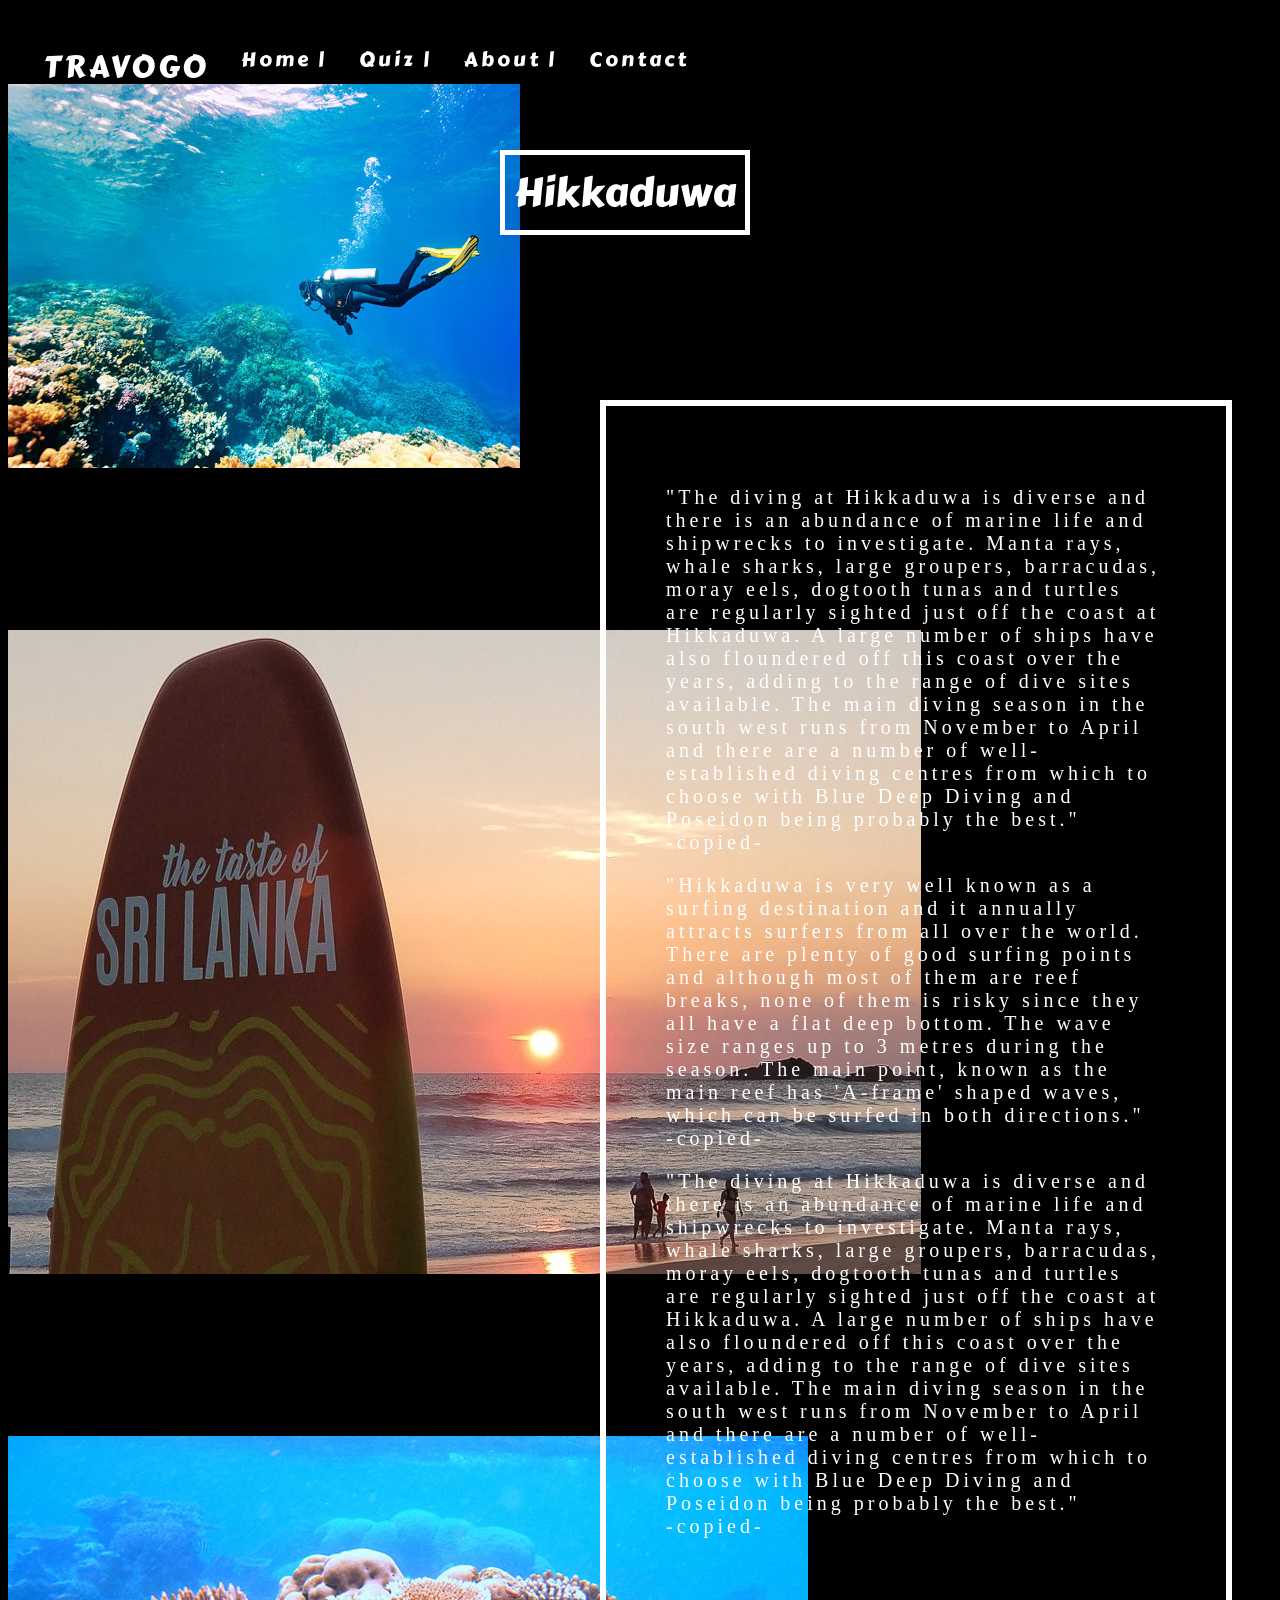
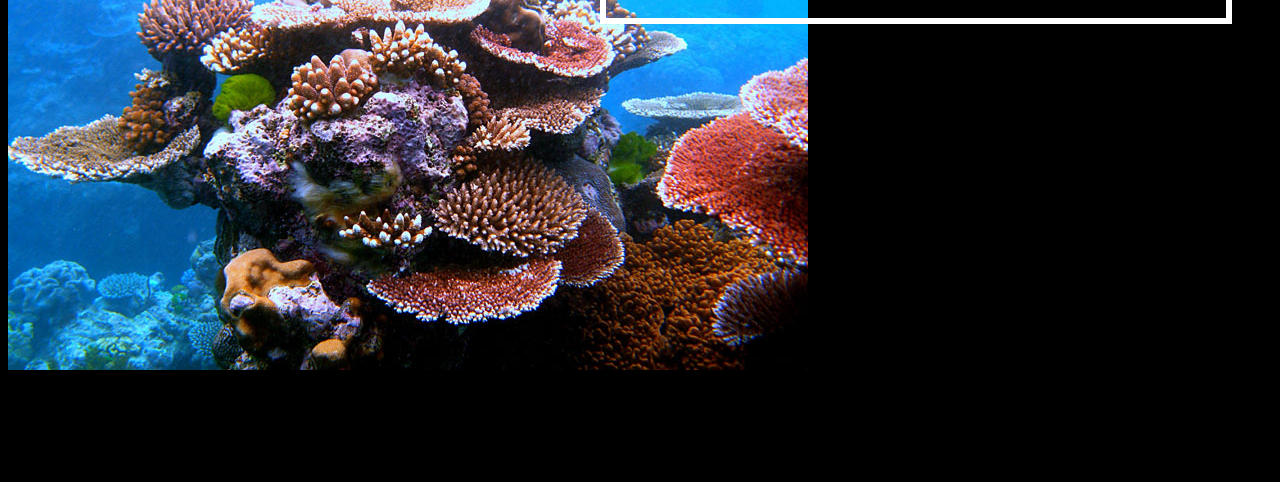
<file: additional-page/addition.html>
<!DOCTYPE html>
<html>
	<head>
		<meta name="viewport" content="width=device-width, initial-scale=1">
		
		<link rel ="stylesheet" href="add_style.css">
	</head>
	<body>
		<div class="bgimg-1"> <!-- COVER IMAGE -->
			<div class="container">
				<div class="navigation_bar"> <!--NAVIGATION BAR-->
					<a class="siteName" href="siteName">TRAVOGO</a> <!--WEBSITE LOGO NAME-->
					<a href="home">Home  |</a>
					<a href="quiz">Quiz  |</a>
					<a href="about">About  |</a>
					<a href="contact">Contact</a>
				</div>
					<div class="locationName">Hikkaduwa</div> <!--Location name-->
						<div class="location"><p>" Hikkaduwa is a small town on the south coast of Sri Lanka located in the Southern Province, 
						about 17 km (11 mi)
						north-west of Galle and 98 km (61 mi) south of Colombo."</p>
						</div>	
					
			</div>
		</div>
		
		<div class="info">
			<p class="topic"> _ Find Your Own Adventure . . .</p>
				<div class="image">
					<div class="image-box">
						<img src="./images/dive.jpg" alt="dive">
						<div class="cap-box">
							<div class="caption">
							<p style="font-size:50px;"><b>Diving</b></p>
							</div>
						</div>
					</div>
					
					
					<div class="image-box">
						<img src="./images/surf.jpg" alt="surf">
						<div class="cap-box">
							<div class="caption">
							<p style="font-size:50px;"><b>Surfing</b></p>
							</div>
						</div>
					</div>
				
					<div class="image-box">
						<img src="./images/corall.jpg" alt="corall">
						<div class="cap-box">
							<div class="caption">
							<p style="font-size:50px;"><b>Coral</b></p>
							</div>
						</div>
					</div>
				</div>
		</div>
		<div class="main">				
			<div class="para" >
			<div class="parain"><p>  "The diving at Hikkaduwa is diverse and there is an abundance of marine life and 
							shipwrecks to investigate. Manta rays, whale sharks, large groupers, 
							barracudas, moray eels, dogtooth tunas and turtles are regularly 
							sighted just off the coast at Hikkaduwa. A large number 
							of ships have also floundered off this coast over the years, 
							
							adding to the range of dive sites available. The main diving
							season in the south west runs from November to April and there are a number
							of well-established diving centres from which to choose with
							Blue Deep Diving and Poseidon being probably the best."<br>-copied-</p>
					</div>
				</div>
			<div class="para2" >
			<div class="para2in"><p>  "Hikkaduwa is very well known as a surfing destination 
							and it annually attracts surfers from all over the world. 
							There are plenty of good surfing points and although most of them
							are reef breaks, none of them is risky since they all have 
							a flat deep bottom. The wave size ranges up to 3 metres 
							during the season. The main point, known as the main reef has
							'A-frame' shaped waves, which can be surfed in both directions."<br>-copied-</p>
					</div>
				</div>	
			<div class="para3" >
			<div class="para3in"><p>  "The diving at Hikkaduwa is diverse and there is an abundance of marine life and 
							shipwrecks to investigate. Manta rays, whale sharks, large groupers, 
							barracudas, moray eels, dogtooth tunas and turtles are regularly 
							sighted just off the coast at Hikkaduwa. A large number 
							of ships have also floundered off this coast over the years, 
							
							adding to the range of dive sites available. The main diving
							season in the south west runs from November to April and there are a number
							of well-established diving centres from which to choose with
							Blue Deep Diving and Poseidon being probably the best." <br>-copied-</p>
					</div>
				</div>
		</div>
		
		
		</body>
	</html>
</file>
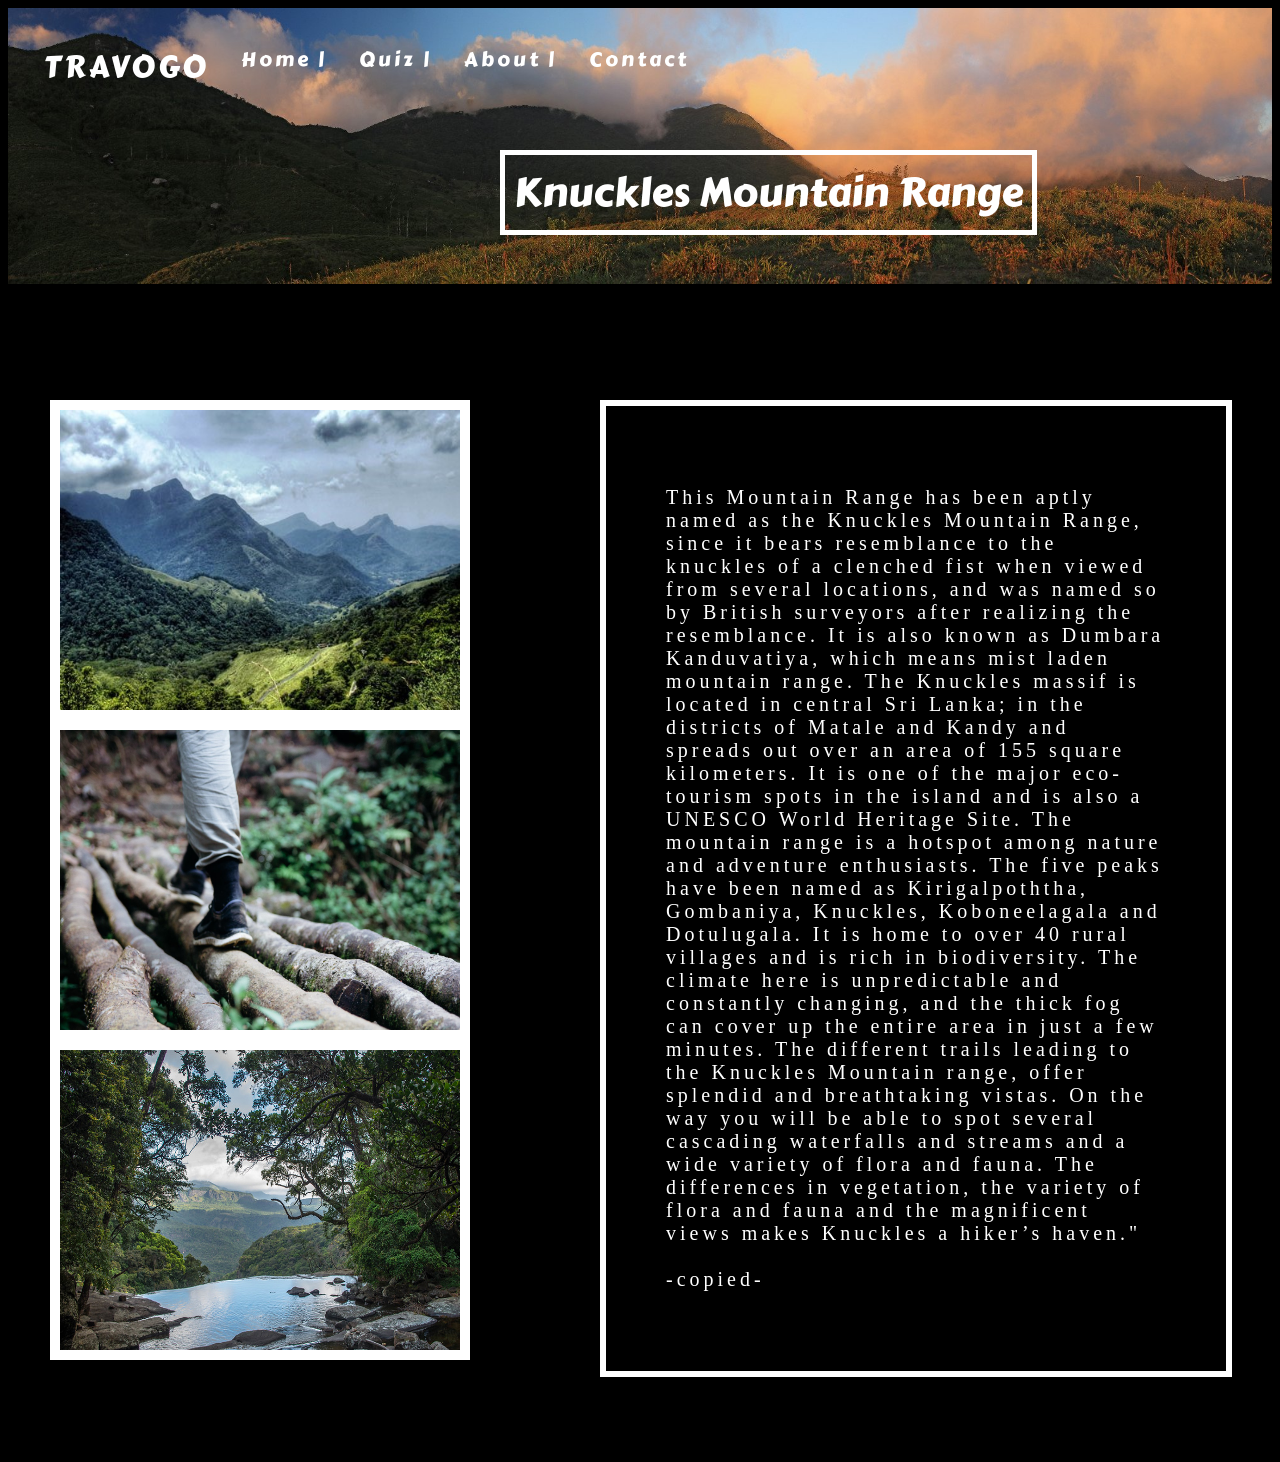
<file: additional-page/additional-page.html>
<!DOCTYPE html>
<html>
	<head>
		<meta name="viewport" content="width=device-width, initial-scale=1">
		
		<link rel ="stylesheet" href="add_style.css">
	</head>
	<body>
		
			
			<div class="container">
				<img class="cover"src="./images/cover.jpg">
				<div class="navigation_bar">
					
					<a class="siteName" href="siteName">TRAVOGO</a>
					<a href="home">Home  |</a>
					<a href="quiz">Quiz  |</a>
					<a href="about">About  |</a>
					<a href="contact">Contact</a>
				
					
			</div>
					<div class="locationName">Knuckles Mountain Range</div>
					<div class="location">
					<div class="image1">
						<img src="./images/location.jpg" alt="location" width="400px" height="300px">
						<div class="topicb">
							<div class="topic">
							<p style="font-size:50px;"><b>location</b></p>
							</div>
						</div>
					</div>
					
					
					<div class="image2">
						<img src="./images/hike.jpg" alt="hike" width="400px" height="300px">
						<div class="topicb">
							<div class="topic">
							<p style="font-size:50px;"><b>Hiking</b></p>
							</div>
						</div>
					</div>
				
					<div class="image3">
						<img src="./images/forest.jpg" alt="dive" width="400px" height="300px">
						<div class="topicb">
							<div class="topic">
							<p style="font-size:50px;"><b>Coral</b></p>
							</div>
						</div>
					</div>
				</div>
				
				<div class="main">				
			<div class="para" >
			<div class="parakn"><p>  This Mountain Range has been aptly named as the Knuckles Mountain Range,
			since it bears resemblance to the knuckles of a 
			clenched fist when viewed from several locations, 
			and was named so by British surveyors after realizing 
			the resemblance. It is also known as Dumbara Kanduvatiya, 
			which means mist laden mountain range. The Knuckles massif 
			is located in central Sri Lanka; in the districts of Matale 
			and Kandy and spreads out over an area of 155 square kilometers.
			It is one of the major eco- tourism spots in the island and 
			is also a UNESCO World Heritage Site. The mountain range is 
			a hotspot among nature and adventure enthusiasts. The five 
			peaks have been named as Kirigalpoththa, Gombaniya, Knuckles,
			Koboneelagala and Dotulugala. It is home to over 40 rural
			villages and is rich in biodiversity. The climate here is
			unpredictable and constantly changing, and the thick fog can 
			cover up the entire area in just a few minutes. 
			The different trails leading to the Knuckles Mountain range, 
			offer splendid and breathtaking vistas. On the way you will
			be able to spot several cascading waterfalls and streams and
			a wide variety of flora and fauna. The differences in vegetation,
			the variety of flora and fauna and the magnificent views makes 
			Knuckles a hiker’s haven."

								<br><br>-copied-</p>
					</div>
				</div>
				
</body>
</html>
</file>
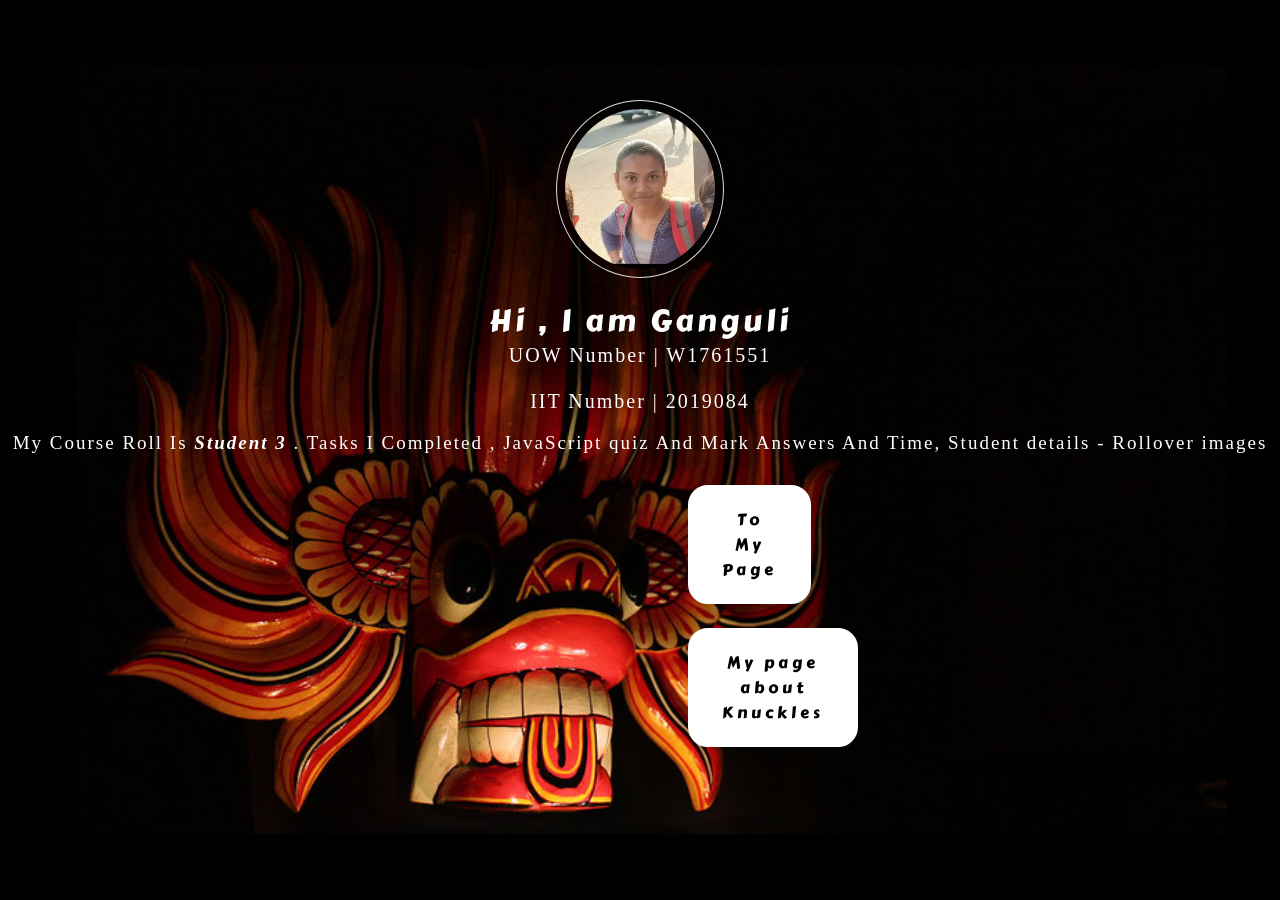
<file: page-editor/page-editor.html>
<!DOCTYPE>
<html>
	<head>
		<link rel ="stylesheet" href="mystyle.css">
	</head>
	<body>
		<div class="info">
			<div class="editorImg">
				<img id ="ganguli" src="./images(ganguli)/ganguli.jpg" alt="editor" >
			</div>	
		<div class="name"> Hi , I am Ganguli</div>
		<div class="info2"> UOW Number   | W1761551 <br><br> IIT Number   | 2019084</div>
		<div class="roll"> <p> My Course Roll Is<b><em> Student 3</em></b> . Tasks I Completed ,
			JavaScript quiz And Mark Answers And Time, Student details - Rollover images 
		</div>
		<div class="editorImg">
			<a href="../About_us.html" class="button">To My Page</a></div>
		</div>
		<div class="editorImg">
			<a href="additional page.html" class="button">My page about Knuckles</a>
		</div>
	</body>
</html>
</file>
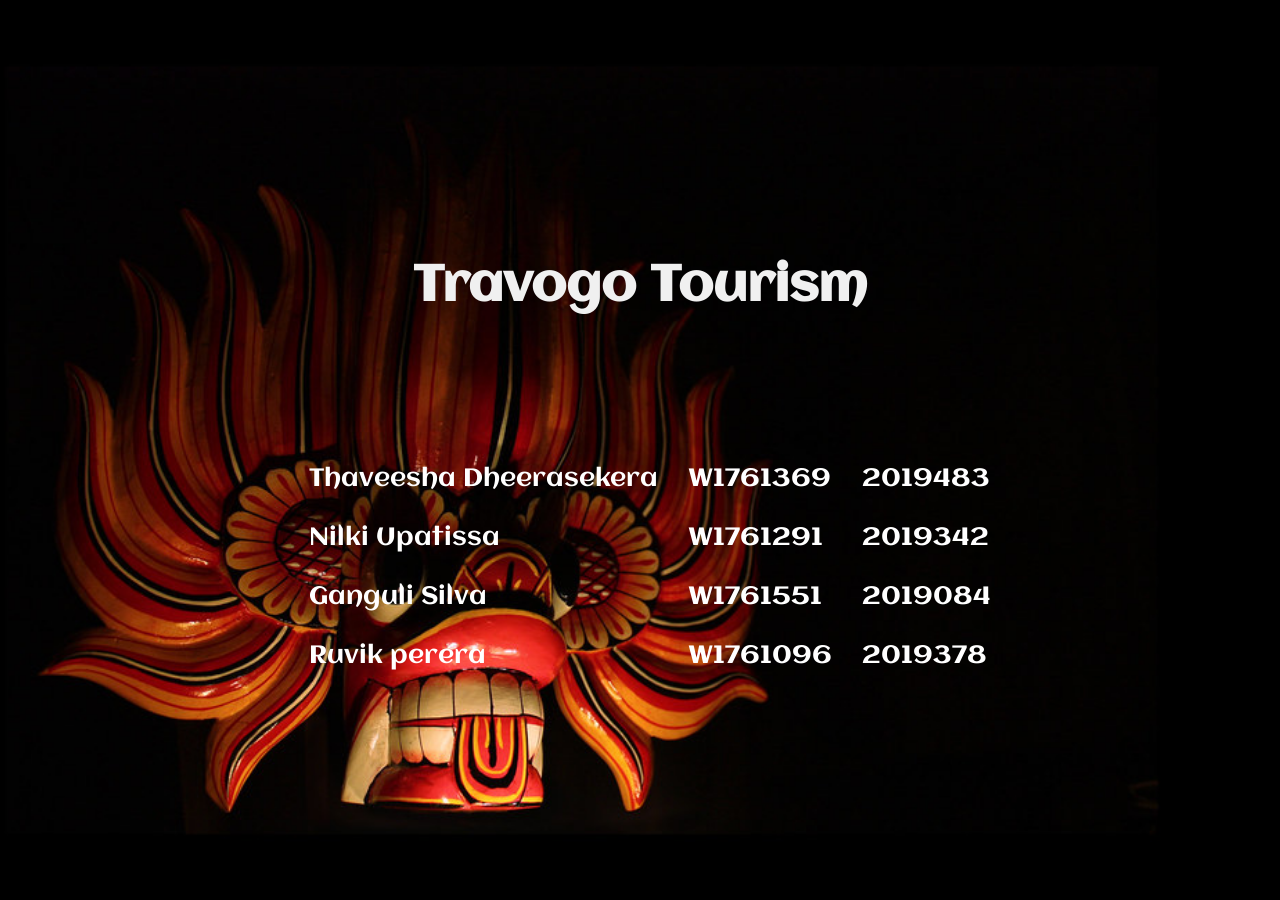
<file: presentation-page/Presentation.html>
<!DOCTYPE html>
<html>

<head>
    <title>Travogo</title>
    <link href="Presentation.css" rel="stylesheet">
    <meta name="viewport" content="width=device-width, initial-scale=1">
</head>

<body>
    <div class="bg">
        <div class="header">
            <h1>Travogo Tourism</h1>
        </div>

        <div class="container">
            <table>
                <tr>
                    <td>Thaveesha Dheerasekera</td>
                    <td>W1761369</td>
                    <td>2019483</td>
                </tr>
                <tr>
                    <td>Nilki Upatissa</td>
                    <td>W1761291</td>
                    <td>2019342</td>
                </tr>
                <tr>
                    <td>Ganguli Silva</td>
                    <td>W1761551</td>
                    <td>2019084</td>
                </tr>
                <tr>
                    <td>Ruvik perera</td>
                    <td>W1761096</td>
                    <td>2019378</td>
                </tr>
            </table>
        </div>
    </div>
    <script>
        window.setTimeout(function() {
            window.location.href = "../product-page/Product.html";
        }, 5000);
    </script>
</body></html>

<!-- http://127.0.0.1:58495/presentation-page/Presentation.html -->
</file>
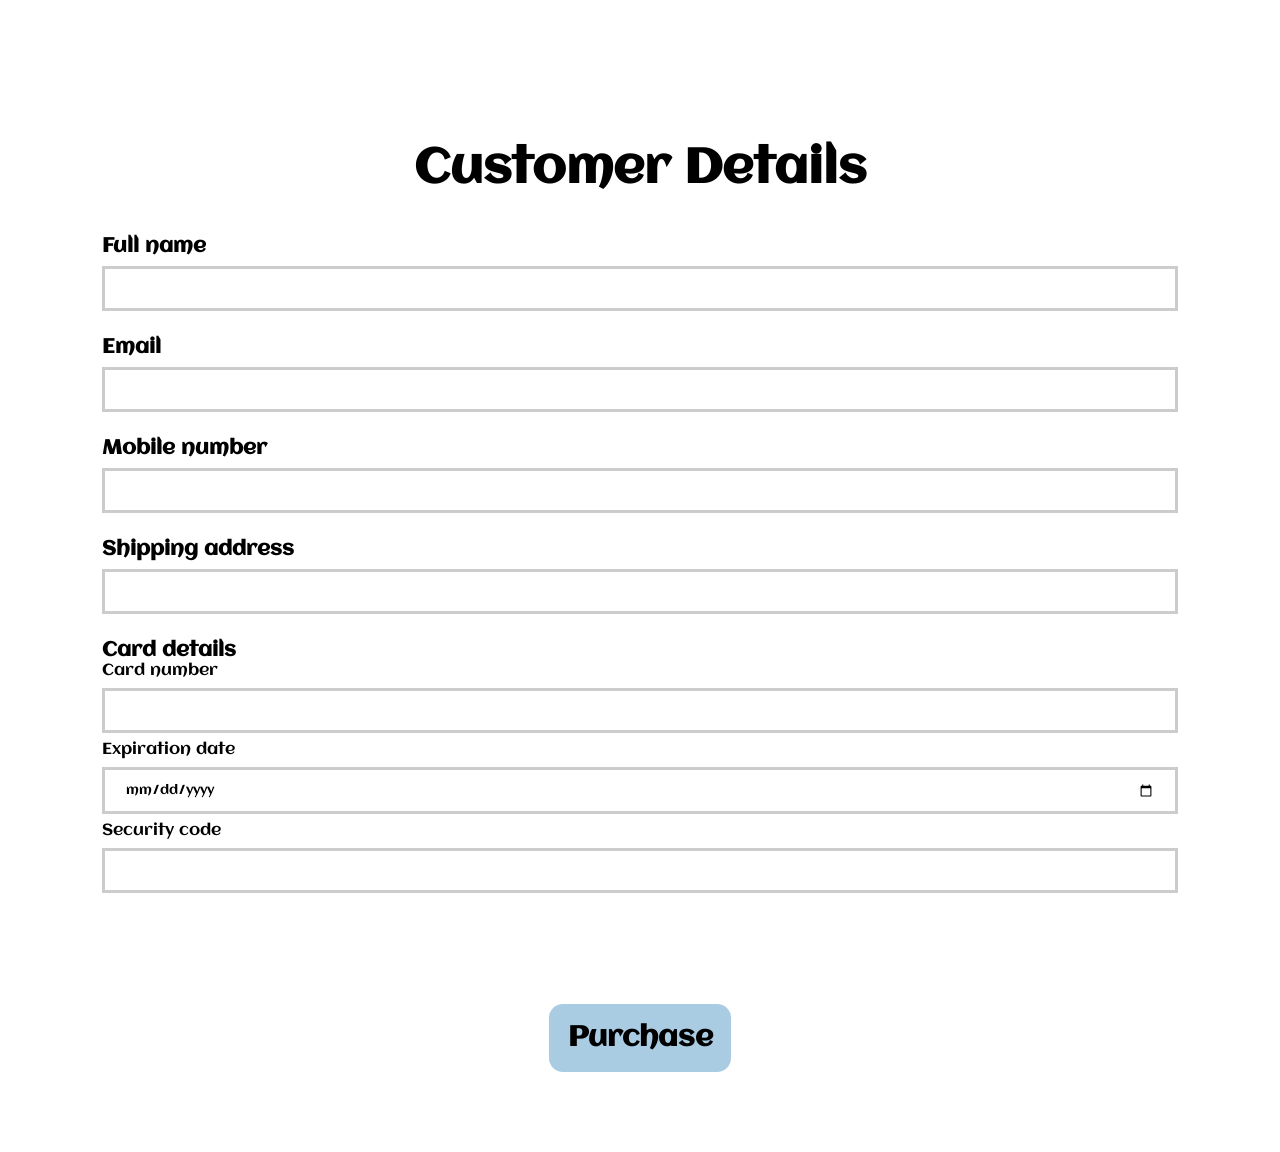
<file: product-page/customerDetails.html>
<!DOCTYPE html> 
<html>
    <head>
        <meta charset="UTF-8">
        <meta name="viewport" content="width-=device-width, initial-scale=1.0"/>
        <meta http-equiv="X-UA-Compatible" content="ie=edge">

        <link rel="stylesheet" href="product.css">

        <title>Travogo - Customer Details</title>

        <script src="product.js" async></script>
    </head>

    <body>
        <section class="form-section">
            <h2 class="section-header">Customer Details</h2>
                <form class="">
                    <div class="form">
                        <label class="lable-name" for="first-name">
                            <span class="content-name">Full name</span>
                        </label>
                        <input class="form-input" type="text" name="name" autocomplete="off" required/>
                    </div>
                    <br>

                    <div class="form">
                        <label class="lable-name" for="email">
                            <span class="content-name">Email</span>
                        </label>
                        <input class="form-input" type="text" name="email" autocomplete="off" required/>
                    </div>
                    <br>

                    <div class="form">
                        <label class="lable-name" for="number">
                            <span class="content-name">Mobile number</span>
                        </label>
                        <input class="form-input" type="text" name="number" autocomplete="off" required/>
                    </div>
                    <br>

                    <div class="form">
                        <label class="lable-name" for="address">
                            <span class="content-name">Shipping address</span>
                        </label>
                        <input class="form-input" type="text" name="address" autocomplete="off" required/>
                    </div>
                    <br>

                    <div class="form">
                        <span class="content-name">Card details</span>
                        <div>
                            <span>
                                <label class="lable-name" for="card-number">
                                    <span class="primary-content-name">Card number</span>
                                </label>
                                <input class="form-input" type="text" name="card-number" autocomplete="off" required/>
                            </span>

                            <span>
                                <label class="lable-name" for="expiration-date">
                                    <span class="primary-content-name">Expiration date</span>
                                </label>
                                <input class="form-input" type="date" name="expiration-date" autocomplete="off" required/>
                            </span>

                            <span>
                                <label class="lable-name" for="security-code">
                                    <span class="primary-content-name">Security code</span>
                                </label>
                                <input class="form-input" type="text" name="security-code" autocomplete="off" required/>
                            </span>
                        </div>
                    </div>
                </form>
        </section>

        <button class="btn btn-primary purchase-btn" role="button">Purchase</button>

    </body>
</html>
</file>
<file: additional-page/add_style.css>
@import url('https://fonts.googleapis.com/css?family=Carter+One&display=swap');
body, html {
  height: 100%;
  background-color: black;
}


.cover{
	height:100%;
	width:100%;
	position: relative;
	opacity: 1;
	background-attachment:fixed;
	background-position: center;
	background-repeat: no-repeat;
	background-size:cover;
}


.navigation_bar{
  overflow: hidden;
  background:transparent;
  padding:20px;
  position:absolute;
  top:10px;
  font-family: 'Carter One', cursive;
  
  
  
}
.navigation_bar a.siteName{
	font-family: 'Carter One', cursive;
	font-size:30px;
}
.navigation_bar a{
  float:left;
  color:white;
  text-align:center;
  padding: 14px 16px;
  text-decoration: none;
  font-size: 20px; 
  letter-spacing:3px;
  font-family: 'Carter One', cursive;
}

	
	
.navigation_bar a:hover{
	background-color:#9babc4;
	color:white;
	opacity:0.5;
}
.locationName{
	color:white;
	font-family: 'Carter One', cursive;
	font-size:40px;
	border:5px solid white;
	padding:7px 9px 7px 9px;
	position:absolute;
	left:500px;
	top:150px;
	
}

.image1{
	height:300px;
	width:400px;
	position:absolute;
	top:400px;
	left:50px;
	border:10px solid white;
	
}
.image2{
	height:300px;
	width:400px;
	position:absolute;
	top:720px;
	left:50px;
	border:10px solid white;
}
.image3{
	height:300px;
	width:400px;
	position:absolute;
	top:1040px;
	left:50px;
	border:10px solid white;
	
}
.main{
	position:absolute;
	left:600px;
	color:white;
	width:500px;
	top:400px;
	font-size:20px;
	border:6px solid white;
	padding:60px;
	letter-spacing:4px;
}
</file>
<file: page-editor/mystyle.css>
@import url('https://fonts.googleapis.com/css?family=Carter+One&display=swap');

body, html {
  background-image:url("./images(ganguli)/yaka3.jpg");
  background-attachment:fixed;
  background-size:cover;
  background-repeat: no-repeat;
}
.info{
	margin:center;
	margin-top:100px;
}

.editorImg{
	text-align: center;
}

#ganguli{
	width:150px;
	height:160px;
	border: 1px solid #ddd;
	border-radius: 100%;
	padding:8px;
	/* margin-left:660; */
	margin-bottom:20px;

}

.name{
	font-family: 'Carter One', cursive;
	font-size:30px;
	color:white;
	letter-spacing:4px;
	text-align:center;
	margin-top:0px;
}
.info2{
	font-family:;
	font-size:20px;
	color:white;
	letter-spacing:2px;
	text-align:center;
}

.roll{
	font-size:19px;
	color:white;
	letter-spacing:2px;
	text-align:center;
}

.button{
	font-family: 'Carter One', cursive;
	font-size:18px;
	letter-spacing:4px;
	border: none;
	color: black;
	padding: 20px 32px;
	text-align: center;
	text-decoration: none;
	display: inline-block;
	font-size: 16px;
	margin: 12px 680px;
	cursor: pointer;
	background-color:white; 
	border: 2px solid white;
	border-radius:20px;
}
.button:hover{
	opacity:0.6;
}
</file>
<file: presentation-page/Presentation.css>
@import url('https://fonts.googleapis.com/css?family=Aclonica&display=swap');

* {
    font-family: Aclonica;
}

body,
html {
    height: 100%;
    margin: 0;
    padding: 0;
    color: white
}

.bg {
    background-image: url("./images/yaka3.jpg");
    height: 100%;
    background-position: center;
    background-repeat: no-repeat;
    background-size: cover;
}

.header {
    display: flex;
    justify-content: center;
    align-items: center;
}

h1 {
    font-size: 50px;
    animation: 3s change-opacity 5ms;
    text-align: center;
    position: absolute;
    top: 25%;
    color: #f0f0f0;
}

@keyframes change-opacity {
    from {
        opacity: 0;
    }

    to {
        opacity: 1;
    }
}

.container {
    width: 100%;
    display: flex;
    justify-content: center;
    align-items: center;
    font-size: 25px;
    position: absolute;
    top: 50%;
    color: white;
    padding: 0 10px
}

table {
    border-collapse: collapse;
    border: none;
}

table,
td {
    padding: 15px;
    border: none;
    animation: 3s change-opacity 5ms;

}
</file>
<file: product-page/product.css>
@import url('https://fonts.googleapis.com/css?family=Aclonica&display=swap');

* {
    box-sizing: border-box;
    font-family: Aclonica;
    color: #ffffff;
}

html,
body {
    margin: 0%;
    padding: 0%;
}

.main-header {
    background-image: url("./images/pic.jpg");
    background-size: cover;
    height: 80vh;
}

.logo-image {
    height: 300px;
    width: auto;
}

.nav ul {
    margin: 0%;
    padding: 5px 0;
    display: flex;
    justify-content: space-around
}

.nav li {
    list-style: none;
}

.nav a {
    display: inline-block;
    /*    padding-top: .5em;*/
    color: white;
    text-decoration: none;
}

.font-button {
    display: flex;
    justify-content: center;
    align-items: center;
}

.nav a:hover {
    background-color: rgba(285, 207, 198, .3);
}

.main-nav {
    text-align: center;
    font-size: 1.5em;
    font-weight: lighter;
    border-bottom: 1px solid rgb(255, 255, 255);
}

.main-nav li {
    padding: 0;
    display: flex;
    flex-direction: column;
    justify-content: center;
    align-items: center;
}

.logo-header {
    height: 100%;
    display: flex;
    flex-direction: column;
    justify-content: center;
    align-items: center;
}

.name {
    text-align: center;
    margin: 0;
    padding: 0;
    font-size: 3em;
    font-weight: normal;
    color: white;
}

.name-large {
    padding: 0;
    font-size: 8em;
    margin: 0;
}

.content-section {
    margin: 1em;
}

.container {
    max-width: 10000px;
    margin: 0 auto;
    padding: 0 1.5em;
}

.section-header {
    font-weight: bold;
    color: black;
    text-align: center;
    font-size: 3em;
}

.content-name {
    font-size: 1.25em;
    font-weight: bold;
    color: black;
}

.primary-content-name {
    font-size: 1em;
    font-weight: normal;
    color: black;
}

.main-footer {
    background-color: black;
    color: white;
    padding: .25em 0;
    height: 70px;
}

.main-footer-container {
    display: flex;
    justify-content: space-between;
    align-items: center;
}

.btn-footer {
    color: black;
    border: none;
    background-color: #CCD1D1;
    border-radius: 10px;
    font-size: 1.5em;
    font-weight: lighter;
    width: 120px;
}

.btn-footer:hover {
    background-color: #B2BABB;
}

.btn-footer a {
    color: black;
}

.footer-btn-panel {
    display: flex;
    justify-content: space-between;
    align-items: center;
    width: 300px;
}

.form-section {
    margin: 5%;
    padding: 3%;
}

.form-input {
    width: 100%;
    padding: 12px 20px;
    margin: 8px 0;
    box-sizing: border-box;
    border: 3px solid #ccc;
    transition: 0.5s;
    transition: 0.5s;
    outline: none;
    color: black;
}

.form-input:focus {
    border: 3px solid #555;
}

.btn {
    text-align: center;
    font-size: 1em;
    vertical-align: center;
    padding: .67em;
    cursor: pointer;
}

.btn-header {
    font-size: .6em;

    color: white;
    border: 1px solid red;
    background-color: rgba(234, 49, 49, .1);
    border-radius: 100%;
    /*    margin: .15em;
    */
    font-weight: lighter;
}

.btn-header:hover {
    background-color: rgba(255, 266, 255, .3);
}

.btn-primary {
    color: black;
    background-color: #5DADE2;
    border: none;
    border-radius: .5em;
    font-weight: bold;
}

.btn-primary:hover {
    background-color: #3498DB;
}

.grid-container {
    display: grid;
    grid-template-columns: auto auto auto;
    padding: 10px;
}

.grid-item {
    border: none;
    padding: 20px;
    text-align: center;
}

.shop-item {
    margin: 30px;
}

.shop-item-title {
    display: block;
    width: 100%;
    text-align: center;
    font-weight: bold;
    font-size: 1.5em;
    color: black;
    margin-bottom: 15px;
}

.shop-item-image {
    height: 200px;
    width: auto;
}

.shop-item-details {
    display: flex;
    align-items: center;
    padding: 5px;
}

.shop-item-price {
    flex-grow: 1;
    color: #333;
}

.shop-items {
    display: flex;
    flex-wrap: wrap;
    justify-content: space-around;
}

.cart-header {
    font-weight: bold;
    font-size: 1.5em;
    color: black;
}

.cart-column {
    display: flex;
    align-items: center;
    border-bottom: 1px solid black;
    margin-right: 1.5em;
    padding-bottom: 10px;
    margin-top: 10px;
}

.cart-row {
    display: flex;
}

.cart-item {
    width: 35%;
}

.cart-price {
    width: 35%;
    font-size: 1.3em;
    color: black;
    justify-content: center;
}

.cart-quantity {
    width: 35%;
    justify-content: center;
}

.cart-item-title {
    color: black;
    margin-left: .5em;
    font-size: 1.2em;
}

.cart-item-image {
    width: 75px;
    height: auto;
    border-radius: 10px;
}

.btn-remove {
    color: white;
    background-color: rgb(241, 11, 11);
    border: none;
    border-radius: .3em;
    font-weight: bold;
}

.btn-remove:hover {
    background-color: rgb(210, 15, 15);
}

.cart-quantity-input {
    height: 34px;
    width: 50px;
    border-radius: 5px;
    border: 1px solid aquamarine;
    background-color: white;
    color: black;
    padding: 0;
    text-align: center;
    font-size: 1.2em;
    margin-right: 25px;
}

.cart-row:last-child {
    border-bottom: 1px solid black;
}

.cart-row:last-child .cart-column {
    border: none;
}

.cart-total {
    text-align: end;
    margin-top: 10px;
    margin-right: 10px;
}

.cart-total-title {
    font-weight: bold;
    font-size: 1.5em;
    color: black;
    margin-right: 20px;
}

.cart-total-price {
    font-size: 1.2em;
    color: black;
}

.confirm-btn {
    display: block;
    margin: 40px auto 80px auto;
    font-size: 1.75em;
    background-color: #CCD1D1;
}

.confirm-btn:hover {
    background-color: #B2BABB;
}

.purchase-btn {
    display: block;
    margin: 40px auto 80px auto;
    font-size: 1.75em;
    background-color: #A9CCE3;
}

.purchase-btn:hover {
    background-color: #7FB3D5;
}

a {
    text-decoration: none;
}

.cd-link {
    color: black;
}
</file>
